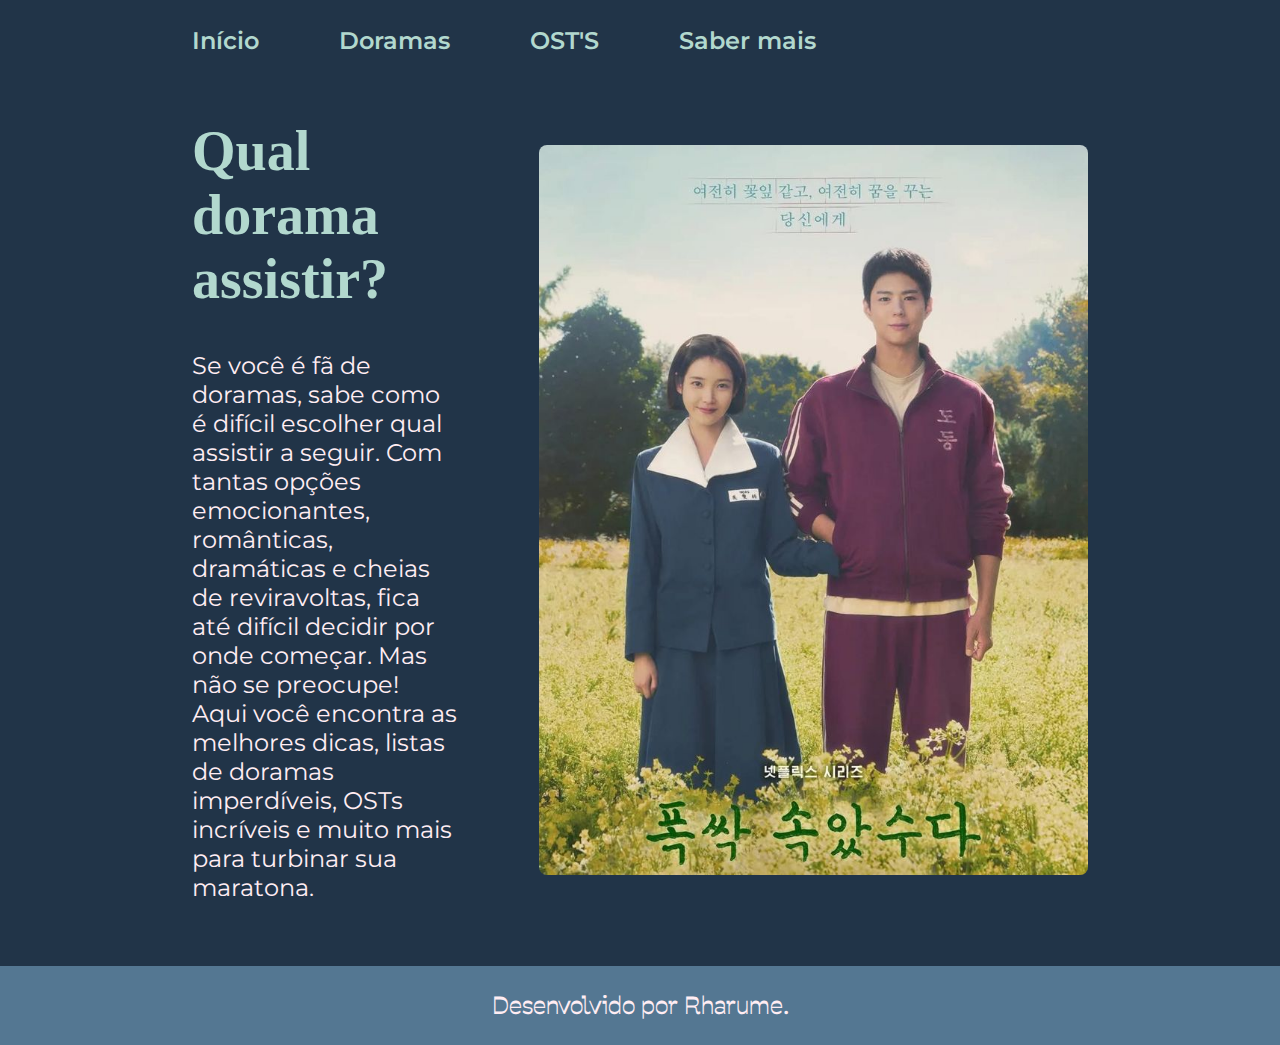
<file: index.html>
<!DOCTYPE html>
<html lang="pt-br">
<head>
    <meta charset="UTF-8">
    <meta http-equiv="X-UA-Compatible" content="IE=edge">
    <meta name="viewport" content="width=device-width, initial-scale=1.0">
    <title>Doramas</title>
    <link rel="stylesheet" href="./styles/style.css">
</head>
<body>
    <header class="cabecalho">
        <nav class="cabecalho__menu">
            <a class="cabecalho__menu__link" href="index.html">Início</a>
            <a class="cabecalho__menu__link" href="doramas.html">Doramas</a>
            <a class="cabecalho__menu__link" href="osts.html">OST'S</a>
            <a class="cabecalho__menu__link" href="saber.html">Saber mais</a>
        </nav>
    </header>
    <main class="sobre">
        <section class="sobre__conteudo">
            <h1 class="sobre__conteudo__titulo">Qual dorama assistir?</h1>
            <p class="sobre__conteudo__texto">Se você é fã de doramas, sabe como é difícil escolher qual assistir a seguir. Com tantas opções emocionantes, românticas, dramáticas e cheias de reviravoltas, fica até difícil decidir por onde começar. Mas não se preocupe! Aqui 
                você encontra as melhores dicas, listas de doramas imperdíveis, OSTs incríveis e muito mais para turbinar sua maratona.</p>
        </section>
        <div>
            <img src="assets/tangeinas.jpg" alt="dorama" class="dorama__principal">
        </div>
    </main>
    <footer class="rodape">
        <p>Desenvolvido por Rharume.</p>
    </footer>
</body>
</html>
</file>
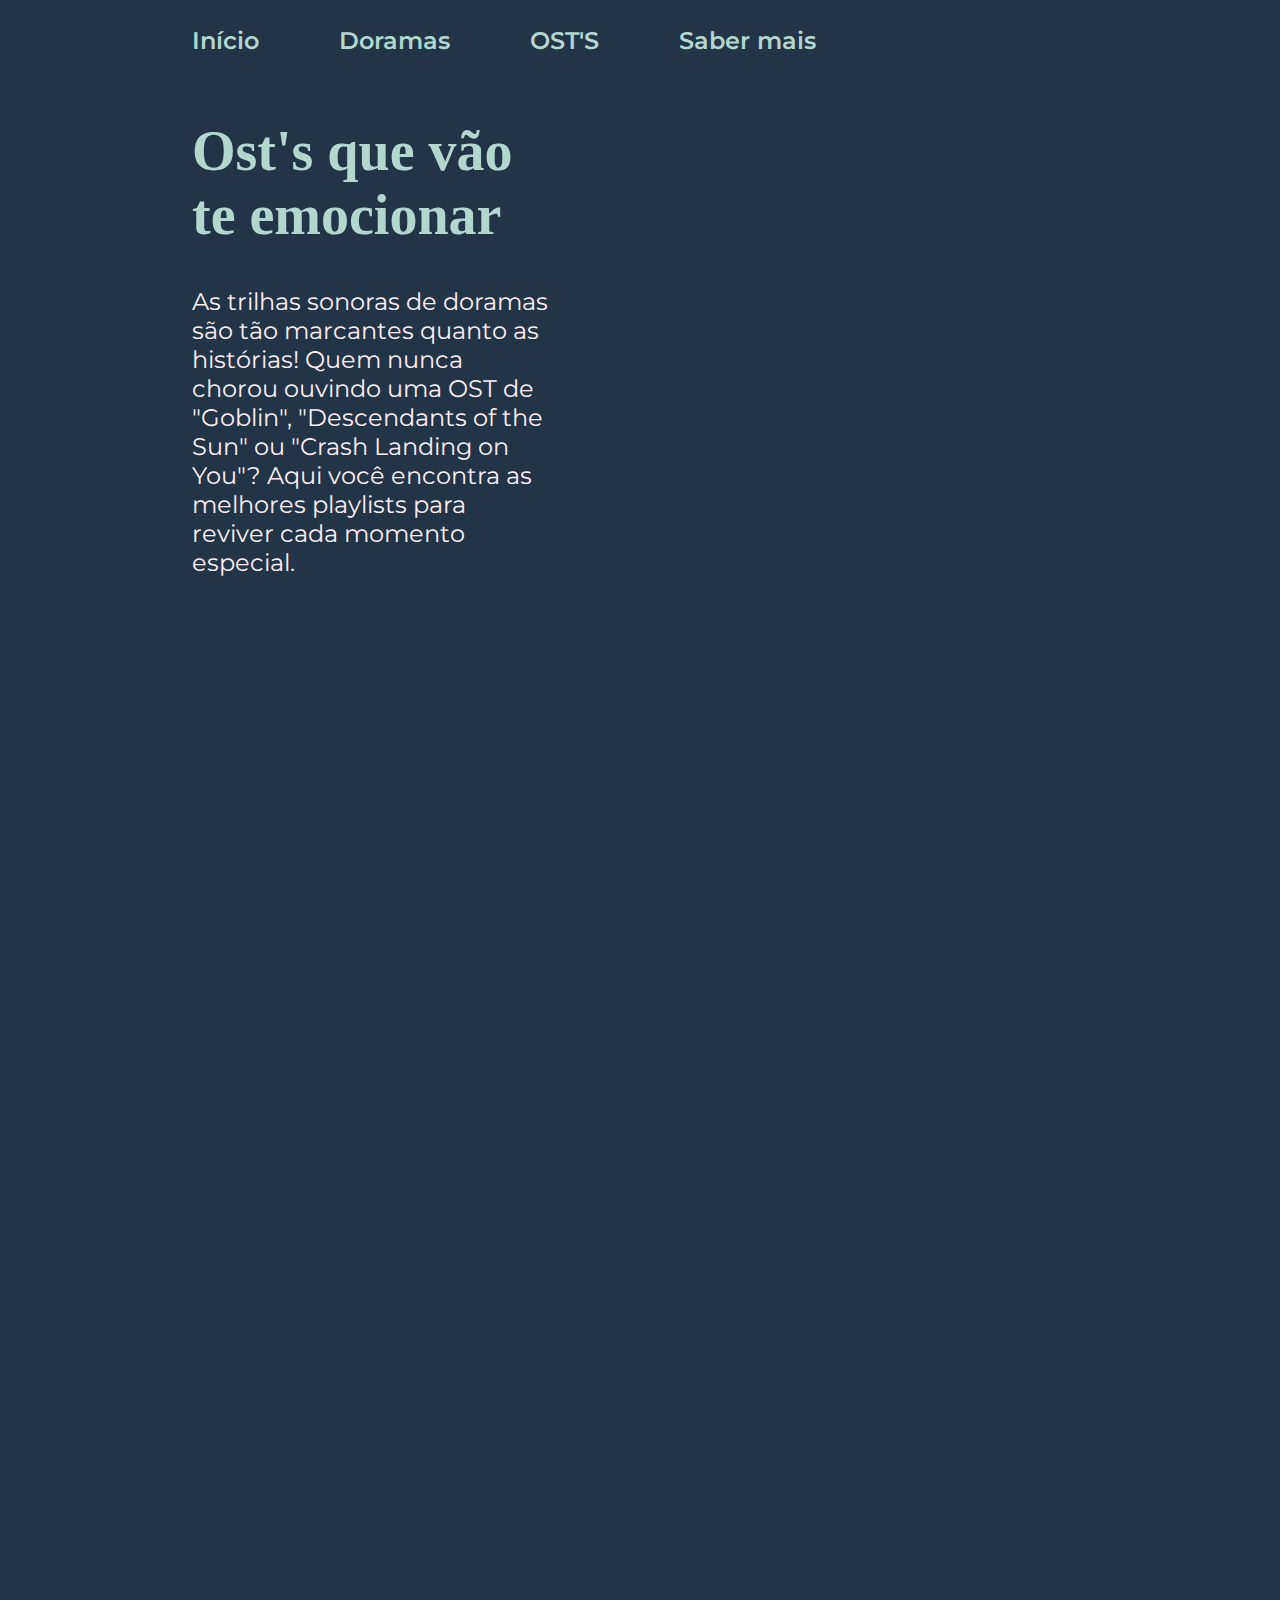
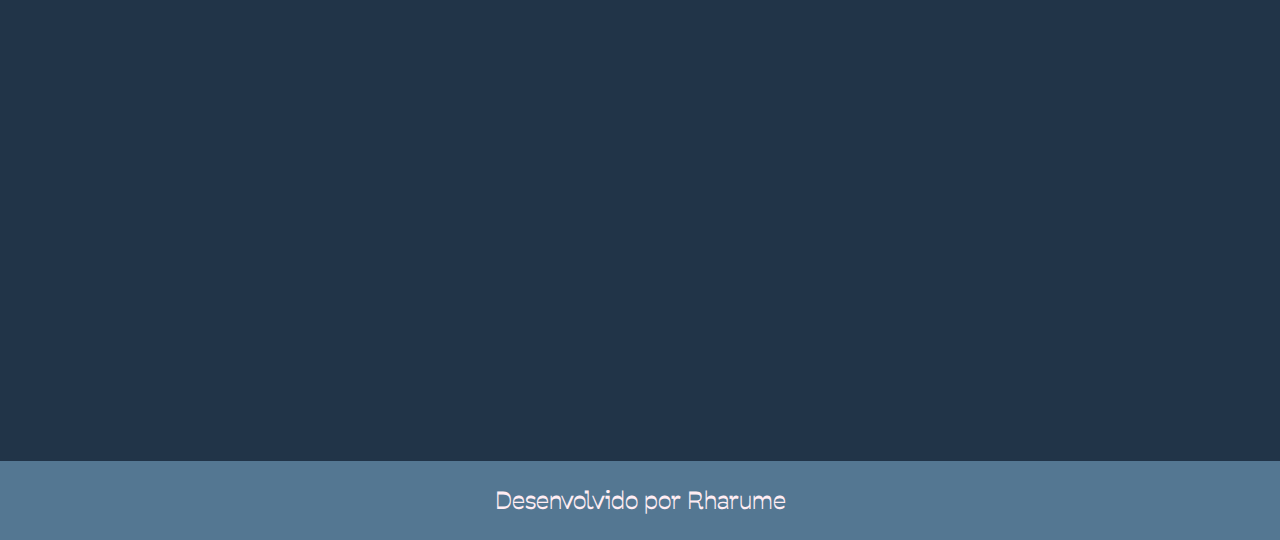
<file: osts.html>
<!DOCTYPE html>
<html lang="pt-br">
<head>
    <meta charset="UTF-8">
    <meta http-equiv="X-UA-Compatible" content="IE=edge">
    <meta name="viewport" content="width=device-width, initial-scale=1.0">
    <title>Ost'S</title>
    <link rel="stylesheet" href="./styles/style.css">
</head>
<body>
    <header class="cabecalho">
        <nav class="cabecalho__menu">
            <a class="cabecalho__menu__link" href="index.html">Início</a>
            <a class="cabecalho__menu__link" href="doramas.html">Doramas</a>
            <a class="cabecalho__menu__link" href="osts.html">OST'S</a>
            <a class="cabecalho__menu__link" href="saber.html">Saber mais</a>
        </nav>
    </header>
    <main class="sobre">
        <section class="sobre__conteudo">
            <h1 class="sobre__conteudo__titulo">Ost's que vão te emocionar</h1>
            <p class="sobre__conteudo__texto">As trilhas sonoras de doramas são tão marcantes quanto as histórias! Quem nunca 
                chorou ouvindo uma OST de "Goblin", "Descendants of the Sun" ou "Crash Landing on You"? Aqui você encontra as melhores playlists para reviver cada momento especial.
            </p>
            <iframe width="560" height="315" src="https://www.youtube.com/embed/NYo32Uzy29M?si=qISPU3hKsNbsn1nU" title="YouTube video player" frameborder="0" allow="accelerometer; autoplay; clipboard-write; encrypted-media; gyroscope; picture-in-picture; web-share" referrerpolicy="strict-origin-when-cross-origin" allowfullscreen></iframe>
            <iframe width="560" height="315" src="https://www.youtube.com/embed/CGOLKBRv0MI?si=6gOhrMaDpW0eH0Hp" title="YouTube video player" frameborder="0" allow="accelerometer; autoplay; clipboard-write; encrypted-media; gyroscope; picture-in-picture; web-share" referrerpolicy="strict-origin-when-cross-origin" allowfullscreen></iframe>
            <iframe width="560" height="315" src="https://www.youtube.com/embed/EWperGooT54?si=rdp77WAvyYd00Ihv" title="YouTube video player" frameborder="0" allow="accelerometer; autoplay; clipboard-write; encrypted-media; gyroscope; picture-in-picture; web-share" referrerpolicy="strict-origin-when-cross-origin" allowfullscreen></iframe>
            <iframe width="560" height="315" src="https://www.youtube.com/embed/Fv204VxyMA8?si=ru0Lho-11gTEZ_2P" title="YouTube video player" frameborder="0" allow="accelerometer; autoplay; clipboard-write; encrypted-media; gyroscope; picture-in-picture; web-share" referrerpolicy="strict-origin-when-cross-origin" allowfullscreen></iframe>
        </section>
    </main>
    <footer class="rodape">
        <p>Desenvolvido por Rharume</p>
    </footer>
</body>
</html>
</file>
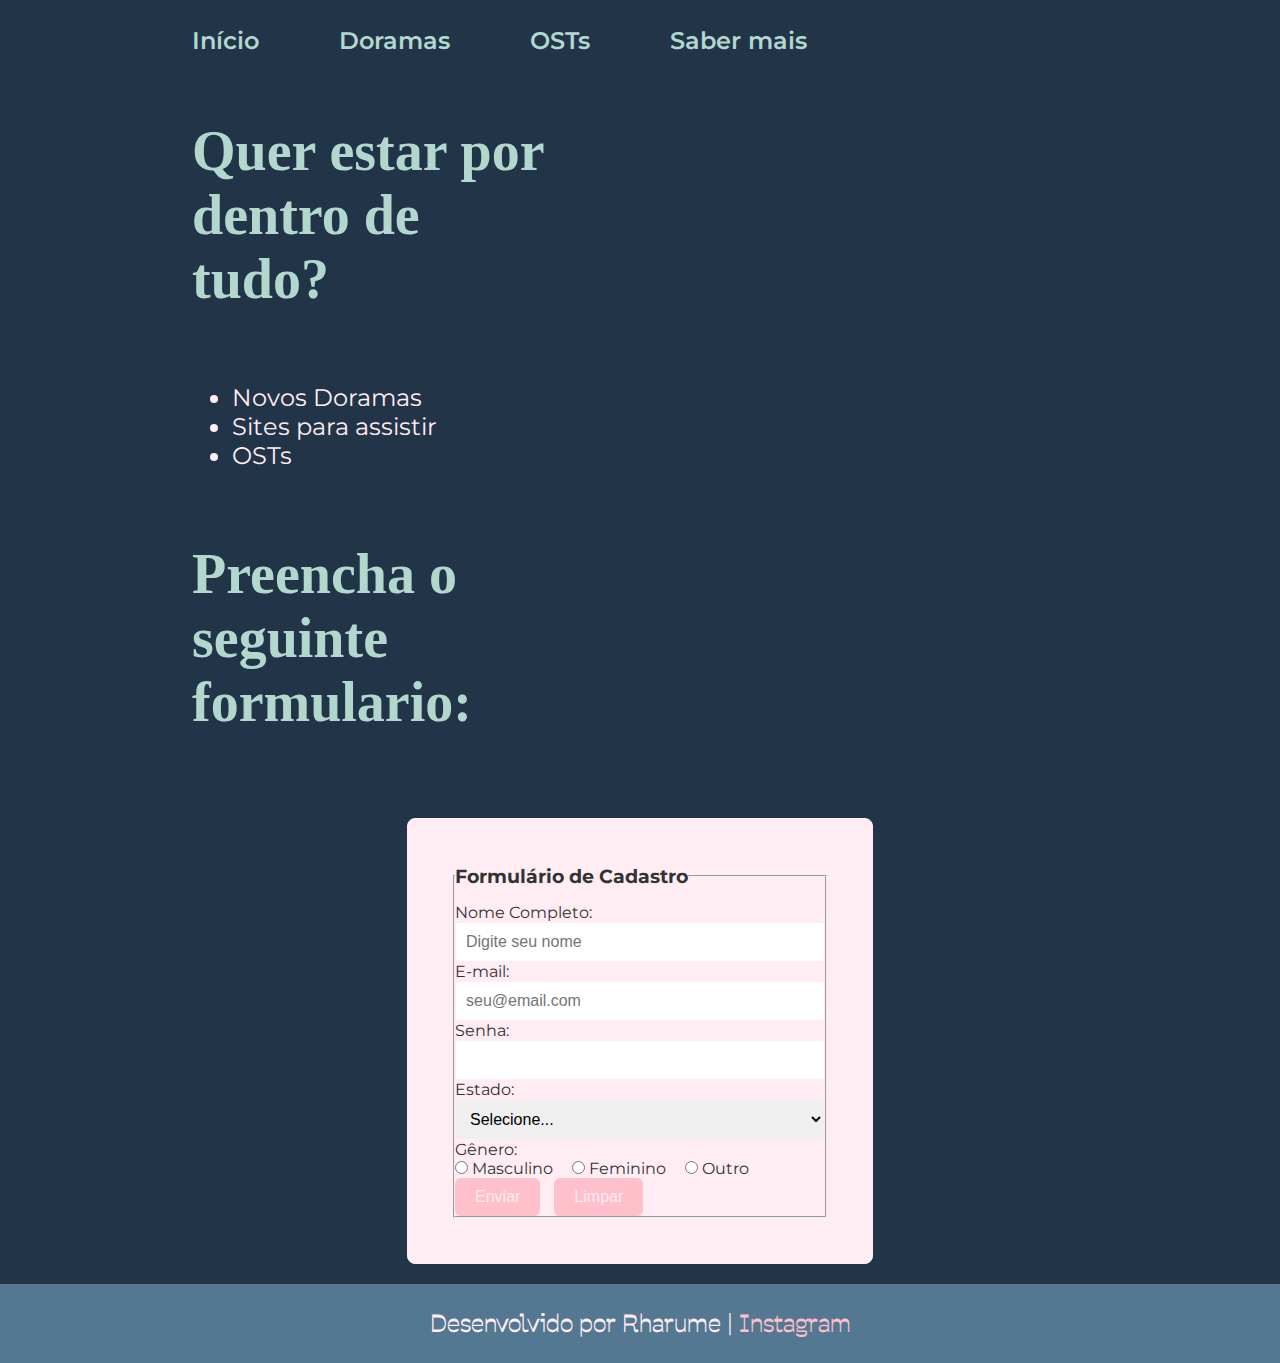
<file: saber.html>
<!DOCTYPE html>
<html lang="pt-br">
<head>
    <meta charset="UTF-8">
    <meta http-equiv="X-UA-Compatible" content="IE=edge">
    <meta name="viewport" content="width=device-width, initial-scale=1.0">
    <title>Saber mais</title>
    <link rel="stylesheet" href="./styles/style.css">
<body>
    <header class="cabecalho">
        <nav class="cabecalho__menu">
            <a class="cabecalho__menu__link" href="index.html">Início</a>
            <a class="cabecalho__menu__link" href="doramas.html">Doramas</a>
            <a class="cabecalho__menu__link" href="osts.html">OSTs</a>
            <a class="cabecalho__menu__link" href="saber.html">Saber mais</a>
        </nav>
    </header>
    <main class="sobre">
      <section class="sobre__conteudo">
        <h1 class="sobre__conteudo__titulo">Quer estar por dentro de tudo?</h1>
        <ul class="lista">
          <li>Novos Doramas</li>
          <li>Sites para assistir</li>
          <li>OSTs</li>
        </ul>
        <h3 class="sobre__conteudo__titulo">Preencha o seguinte formulario:</h3>
      </section>
    </main>
    
    <form id="formulario-cadastro" action="/processar-dados" method="POST">
    <fieldset>
      <legend>Formulário de Cadastro</legend>
      
      <div class="campo">
        <label for="nome">Nome Completo:</label>
        <input type="text" id="nome" name="nome" required placeholder="Digite seu nome">
      </div>
      
      <div class="campo">
        <label for="email">E-mail:</label>
        <input type="email" id="email" name="email" required placeholder="seu@email.com">
      </div>
      
      <div class="campo">
        <label for="senha">Senha:</label>
        <input type="password" id="senha" name="senha" required minlength="6">
      </div>
      
      <div class="campo">
        <label for="estado">Estado:</label>
        <select id="estado" name="estado" required>
          <option value="">Selecione...</option>
          <option value="SP">São Paulo</option>
          <option value="RJ">Rio de Janeiro</option>
          <option value="MG">Minas Gerais</option>
          <option value="RS">Rio Grande do Sul</option>
        </select>
      </div>
      
      <div class="campo">
        <label>Gênero:</label>
        <div class="opcoes">
          <input type="radio" id="masculino" name="genero" value="M">
          <label for="masculino">Masculino</label>
          
          <input type="radio" id="feminino" name="genero" value="F">
          <label for="feminino">Feminino</label>
          
          <input type="radio" id="outro" name="genero" value="O">
          <label for="outro">Outro</label>
        </div>
      </div>

      <div class="acoes">
        <button type="submit">Enviar</button>
        <button type="reset">Limpar</button>
      </div>
    </fieldset>
    </form>    

    <footer class="rodape">
        <p>Desenvolvido por Rharume | <a href="https://www.instagram.com/sanrhashi">Instagram</a></p>
    </footer>
</body>
</html>
</file>
<file: styles/style.css>
@import url('https://fonts.googleapis.com/css2?family=Edu+NSW+ACT+Hand+Pre:wght@400..700&family=Montserrat:ital,wght@0,100..900;1,100..900&family=Savate:ital,wght@0,200..900;1,200..900&display=swap');

:root {
    --cor-primaria: #213448;
    --cor-secundaria: #FFEDF3;
    --cor-terciaria: #B2D8CE;
    --cor-quadrado: #547792;
    --fonte-titulo: 'Edu NSW ACT Foundation', cursive;
    --fonte-texto: 'Montserrat', sans-serif;
    --fonte-rodape: 'Savate', sans-serif;
}

* {
    margin: 0;
    padding: 0;
    box-sizing: border-box;
}

body {
    background-color: var(--cor-primaria);
    color: var(--cor-secundaria);
    display: flex;
    flex-direction: column;
    min-height: 100vh;
    font-family: var(--fonte-texto);
}

.cabecalho {
    padding: 2% 0% 0% 15%;
}

.cabecalho__menu {
    display: flex;
    gap: 80px;
}

.cabecalho__menu__link {
    text-decoration: none;
    font-size: 1.5rem;
    font-weight: 600;
    color: var(--cor-terciaria);
}

.sobre__conteudo__titulo {
    color: var(--cor-terciaria);
    font-size: clamp(2rem, 5vw, 3.5rem);
    font-family: var(--fonte-titulo);
}

.sobre__conteudo__texto {
    color: var(--cor-secundaria);
    justify-content: center;
    font-size: clamp(1rem, 4vw, 1.5rem);
    font-family: var(--fonte-texto);
}

.lista {
    color: var(--cor-secundaria);
    font-size: clamp(1rem, 3vw, 1.5rem);
    margin: 2rem 0;
    padding-left: 2.5rem;
}

.sobre {
    padding: 5% 15%;
    display: flex;
    align-items: center;
    justify-content: space-between;
    gap: 80px;
}

.sobre__conteudo {
    width: 40%;
    display: flex;
    flex-direction: column;
    gap: 40px;
}

.dorama__principal {
    max-width: 100%;
    width: 100%;
    height: auto;
    border-radius: 8px;
    display: block;
    margin: 0 auto;
}

.rodape {
    color: var(--cor-secundaria);
    background-color: var(--cor-quadrado);
    text-align: center;
    padding: 24px;
    font-size: 1.5rem;
    font-family: var(--fonte-rodape);
}

.rodape a {
    text-decoration: none;
    color: #FFC0CB;
}

.galeria {
    display: flex;
    flex-wrap: wrap;
    gap: 20px;
    justify-content: center;
    padding: 20px;
}

.imagem__container {
    width: clamp(250px, 30%, 300px);
    background-color: var(--cor-quadrado);
    border-radius: 8px;
    overflow: hidden;
    box-shadow: 0 2px 5px rgba(0, 0, 0, 0.2);
    transition: transform 0.3s ease;
    display: flex;
    flex-direction: column;
}

.imagem__container img {
    width: 100%;
    display: block;
}

.imagem__container:hover {
    transform: scale(1.05);
}

.imagem__descricao {
    text-align: justify;
    padding: 10px;
    font-size: 0.9rem;
    color: var(--cor-secundaria);
    background-color: var(--cor-quadrado);
    max-height: 150px;
    overflow-y: auto;
}

#formulario-cadastro {
    max-width: 900px;
    margin: 20px auto;
    padding: 45px;
    border: 1px solid var(--cor-secundaria);
    border-radius: 8px;
    background-color: var(--cor-secundaria);
}

#formulario-cadastro legend {
    font-weight: bold;
    font-size: 1.2em;
    margin-bottom: 15px;
    color: #333;
}

input[type="text"],
input[type="email"],
input[type="password"],
select,
textarea {
    width: 100%;
    padding: 10px;
    border: 1px solid var(--cor-secundaria);
    border-radius: 4px;
    box-sizing: border-box;
    font-size: 16px;
}

button {
    padding: 10px 20px;
    margin-right: 10px;
    background-color: #FFC0CB;
    color: var(--cor-secundaria);
    border: none;
    border-radius: 6px;
    font-size: 16px;
}

.campo > label {
    color: #333;
}

.opcoes label {
    color: #333;
    font-weight: normal;
    margin-right: 15px;
}

@media (max-width: 768px) {
    .sobre {
        flex-direction: column;
        align-items: center;
        padding: 5%;
    }

    .sobre__conteudo {
        width: 100%;
        text-align: center;
        gap: 20px;
    }

    .cabecalho__menu {
        flex-direction: column;
        align-items: center;
        gap: 20px;
    }

    .dorama__principal {
        max-width: 100%;
        width: 100%;
    }

    iframe {
        width: 100%;
        height: auto;
    }

    .imagem__container {
        width: 90%;
    }
}
</file>
